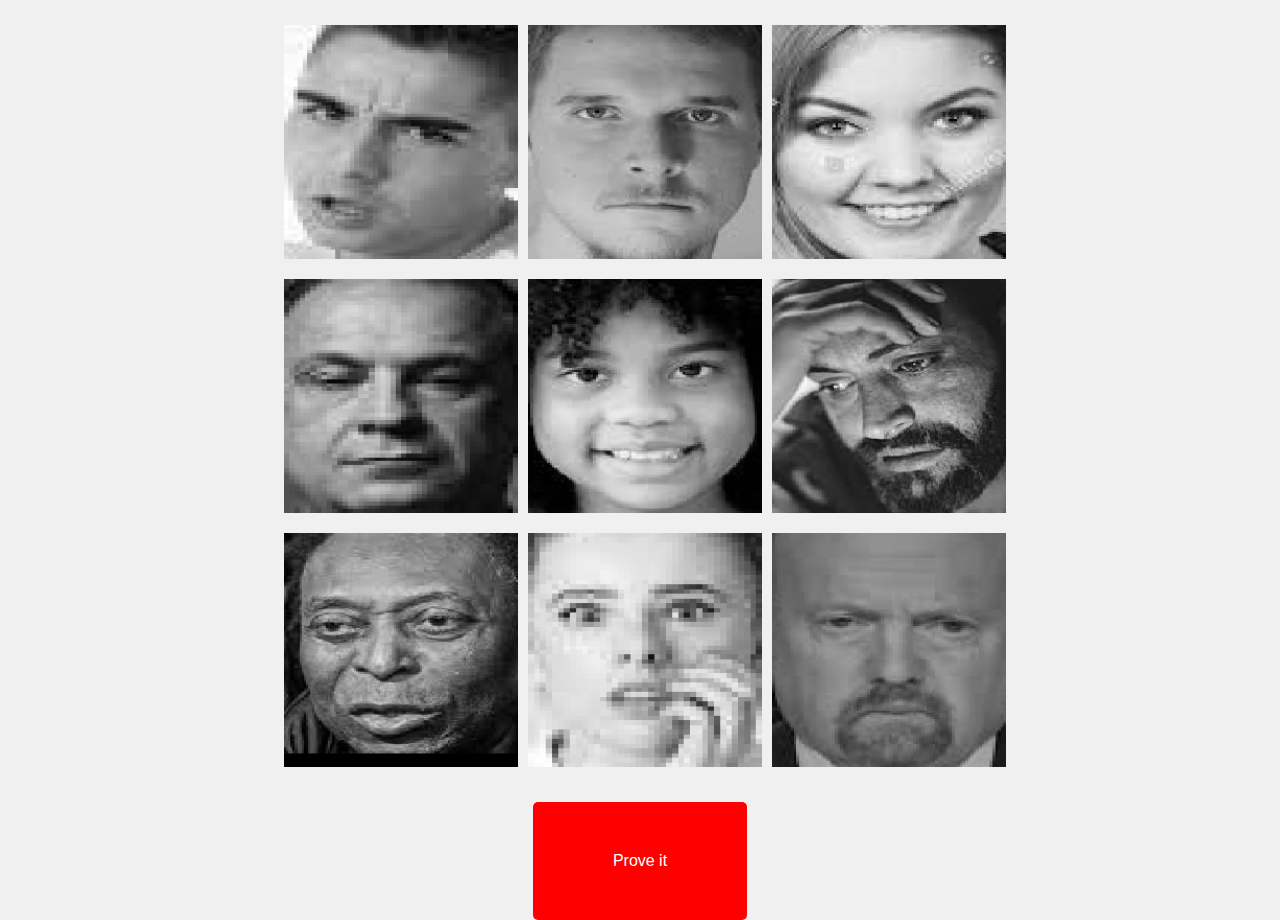
<file: index-working.html>
<!DOCTYPE html>
<html lang="en">
<head>
    <meta charset="UTF-8">
    <meta name="viewport" content="width=device-width, initial-scale=1.0">
    <title>Proove you are a human</title>
    <style>
        body {
            display: flex;
            justify-content: center;
            align-items: center;
            flex-direction: column;
            margin: 0;
            height: 100vh;
            background-color: #f0f0f0;
        }

        #image-container {
            display: grid;
            grid-template-columns: repeat(auto-fill, minmax(200px, 1fr)); /* Create a responsive grid */
            gap: 10px; /* Space between images */
            padding: 10px;
            max-width: 800px; /* Maximum width of the container */
            margin: auto; /* Center the container */
        }

        img {
            width: 100%; /* Make images responsive */
            height: auto; /* Maintain aspect ratio */
            border: 5px solid transparent; /* Default border */
            cursor: pointer; /* Change cursor to pointer on hover */
            transition: border-color 0.3s; /* Smooth transition for border color */
        }

        img.selected {
            border-color: #ff5733; /* Highlight color */
        }
        button {
            margin-top: 20px; /* Space above the button */
            margin-bottom: 50px; /* Space above the button */
            padding: 50px 80px; /* Button padding */
            font-size: 16px; /* Button font size */
            cursor: pointer; /* Change cursor to pointer */
            background-color: #ff0000; /* Button color */
            color: white; /* Button text color */
            border: none; /* Remove border */
            border-radius: 5px; /* Rounded corners */
            transition: background-color 0.3s; /* Smooth transition for background color */
        }

        button:hover {
            background-color: #ff0000; /* Darken on hover */
        }
    </style>
</head>
<body>
    <h1>Prove you are a human</h1>
    <div id="image-container"></div>
    <button id="refresh-button">Prove it</button> <!-- Refresh button -->

    <script>
        const imageContainer = document.getElementById('image-container');
        
        // Function to load images
        function loadImages() {
            fetch('imageList.txt')
                .then(response => response.text())
                .then(data => {
                    const imagePaths = data.split('\n').filter(Boolean); // Split and filter empty lines
                    const totalImages = 9;
                    const selectedImages = [];

                    // Clear previous images
                    imageContainer.innerHTML = '';

                    for (let i = 0; i < totalImages; i++) {
                        const randIndex = Math.floor(Math.random() * imagePaths.length);
                        const img = document.createElement('img');
                        img.src = imagePaths[randIndex];
                        img.alt = `Random Image ${i + 1}`;
                        img.addEventListener('pointerdown', () => toggleImageSelection(img)); // Use pointerdown for touch and mouse
                        imageContainer.appendChild(img);
                        selectedImages.push(imagePaths[randIndex]); // Store selected images if needed
                    }
                })
                .catch(err => console.error(err));
        }

        // Function to toggle image selection
        function toggleImageSelection(image) {
            image.classList.toggle('selected'); // Toggle the 'selected' class on click
        }

        // Load images when the page loads
        loadImages();

        // Add event listener to refresh button using pointer events
        document.getElementById('refresh-button').addEventListener('pointerdown', loadImages);
    </script>
</body>
</html>
</file>
